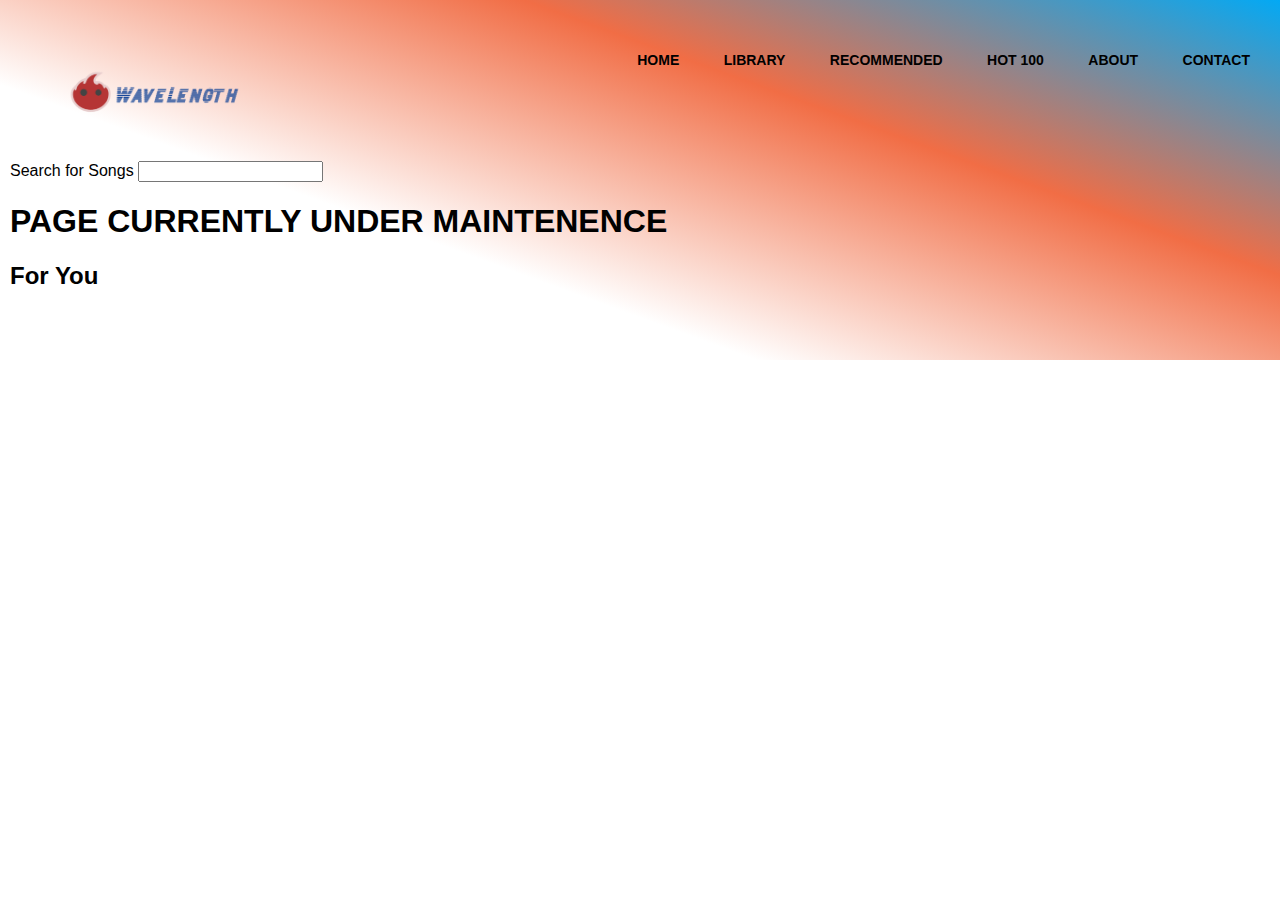
<file: HomePage.html>
<!DOCTYPE html>
<html lang="en">
<head> 

   <title>WaveLength</title>  
   <link rel="shortcut icon" type="x-icon" href="betterlogo.png">
   <link rel="stylesheet" href="style.css"></head>
   <meta name="viewport" content="width=device-width, initial-scale=1">
   <link href="style.css" rel="stylesheet">
  
</head> 
<head>
   <meta name="viewport" content="width=device-width, initial-scale=1">
   <link rel="stylesheet" href="style.css">
   </head>
   <body>  
     
   <div id="navbar"> 
      <a href="index.html"><img src="better.png" alt="logo" height="90
         "></a>
   
     <div id="navbar-right"> 
       
       <a href ="HomePage.html">Home</a>
       <a href ="library.html">Library</a>
       <a href ="#">Recommended</a>
       <a href ="hot100.html">Hot 100</a>
       <a href ="#">About</a>
       <a href ="#">Contact</a>
   </div> 
   <p><centre><div class="search-wrapper">
     <label for="search">Search for Songs</label>
     <input type="search"</centre> </p>
   </div>
   
    
   <script>
   window.onscroll = function() {scrollFunction()};
   function scrollFunction() {
     if (document.body.scrollTop > 50 || document.documentElement.scrollTop > 50) {
       document.getElementById("navbar").style.padding = "15px 10px";
       document.getElementById("logo").style.fontSize = "20px";
     } else {
       document.getElementById("navbar").style.padding = "50px 10px";
       document.getElementById("logo").style.fontSize = "35px";
     }
   }
   </script>
   </body> 
   <h1>PAGE CURRENTLY UNDER MAINTENENCE</h1> 
   <script>

    alert("Page Currently Under Maintainence");

    </script>
<h2>For You</h2> 

 <body> 
</html>
</file>
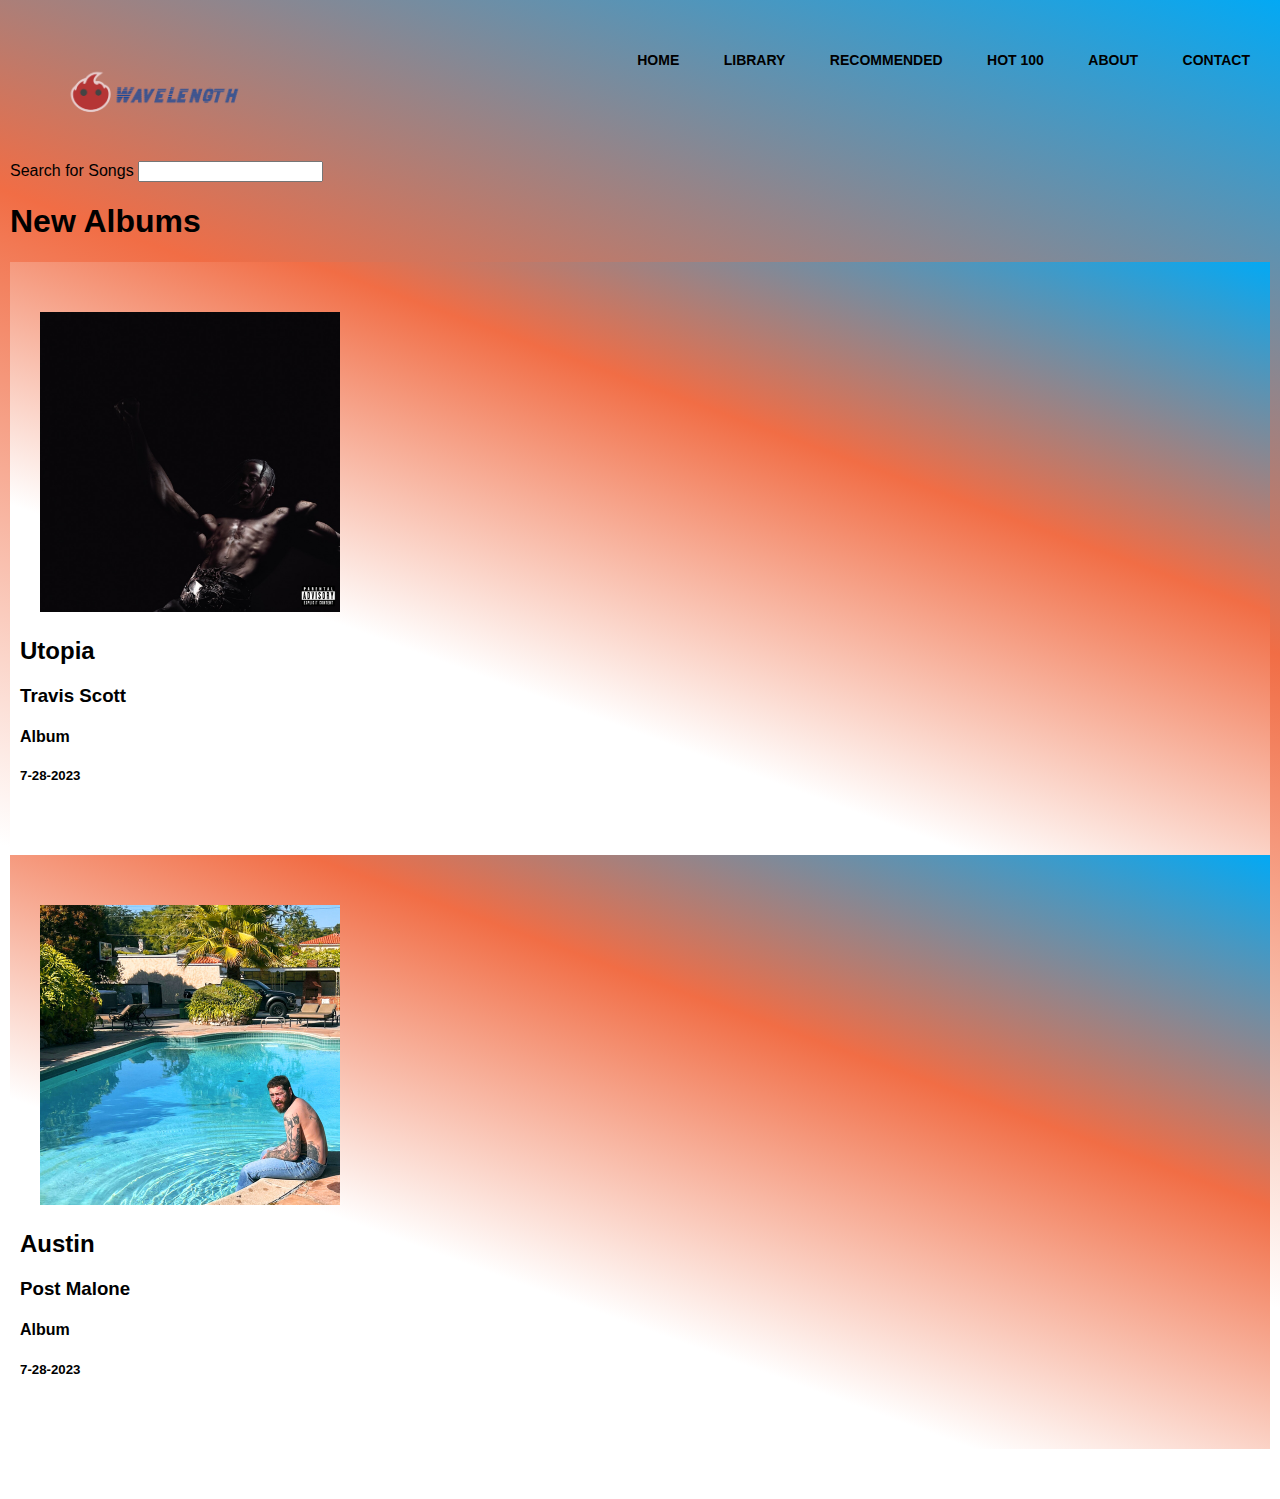
<file: library.html>
<!DOCTYPE html>
<html lang="en">
<head> 
    <title>Library</title>
    <link rel="shortcut icon" type="x-icon" href="betterlogo.png">
    <link rel="stylesheet" href="style.css"></head>
    <meta name="viewport" content="width=device-width, initial-scale=1">
        <link href="style.css" rel="stylesheet">
    
</head>
<body>
    <div id="navbar"> 
        <a href="index.html"><img src="better.png" alt="logo" height="90
            "></a>
      
        <div id="navbar-right"> 
          
          <a href ="HomePage.html">Home</a>
          <a href ="library.html">Library</a>
          <a href ="#">Recommended</a>
          <a href ="hot100.html">Hot 100</a>
          <a href ="#">About</a>
          <a href ="#">Contact</a>
      </div> 
      <p><centre><div class="search-wrapper">
        <label for="search">Search for Songs</label>
        <input type="search"</centre> </p>
      </div> 
      <script>
        window.onscroll = function() {scrollFunction()};
        function scrollFunction() {
          if (document.body.scrollTop > 50 || document.documentElement.scrollTop > 50) {
            document.getElementById("navbar").style.padding = "15px 10px";
            document.getElementById("logo").style.fontSize = "20px";
          } else {
            document.getElementById("navbar").style.padding = "50px 10px";
            document.getElementById("logo").style.fontSize = "35px";
          }
        }
        </script> 
        
        <body>
<h1>New Albums</h1> 
<div id="navbar"><div class="artwork">

  <a href="utopia.html"><img src="utopia.jpg" height="300"></a> 
  
  
  </div>
  <div><h2>Utopia</h2> 
    <h3>Travis Scott</h3>
  <h4>Album
      
  </h4> 
  <h5>7-28-2023</h5>
  </div></div>
  <div id="navbar"><div class="artwork">

    <a href="austin.html"><img src="austion.jpg" height="300"></a> 
    
    
    </div>
    <div><h2>Austin</h2> 
      <h3>Post Malone</h3>
    <h4>Album
        
    </h4> 
    <h5>7-28-2023</h5>
    </div></div>



          
        </body>

       
</body>
</html>
</file>
<file: style.css>
.soundcloud-container {
    background-color: #f2f2f2;
    padding: 20px;
  }
  
  /* Track title styles */
  .soundcloud-container h2 {
    font-size: 24px;
    color: #333;
  }
  
  /* Player styles */
  .soundcloud-container .player {
    background-color: #fff;
    border: 1px solid #ccc;
    padding: 10px;
  }
  
  /* Player controls styles */
  .soundcloud-container .player .controls {
    display: flex;
    justify-content: space-between;
    align-items: center;
  }
  
  .soundcloud-container .player .controls .play-btn {
    background-color: #33a3ff;
    color: #fff;
    padding: 5px 10px;
    border-radius: 4px;
    cursor: pointer;
  }
  
  .soundcloud-container .player .controls .play-btn:hover {
    background-color: #33a3ff;
  }
  
  /* Track artwork styles */
  .soundcloud-container .artwork {
    margin-top: 20px;
  }
  
  .soundcloud-container .artwork img {
    max-width: 100%;
  } 

  #search-wapper{
   display:flex; 
   flex-direction: column; 
   gap: .25rem; 
   background-color: #33a3ff;


  } 

  * {box-sizing: border-box;}
 
  body { 
    margin: 0;
    font-family: Arial, Helvetica, sans-serif;
  }
  #headernavbar{
overflow: hidden; 
background: linear-gradient(20deg, #ffffff, #ffffff,#f16d45,#03a9f4);
background-size: 25%;
padding: 50px 10px;
transition: 0.8s; 


}
#wavetexts a {
  float: left;
  color: #000000;
  text-align: center;
  padding: 12px 20px;
  text-decoration: none;
  font-size: 14px; 
  text-transform: uppercase;
  font-weight: bold;
  line-height: 20px;
  border-radius: 4px; 
  border-color: #000000; 
  
}
#wavetexts a:hover {

  background-color: dodgerblue;
  box-shadow: #333;

}

  
   
  #navbar {
    
    overflow: hidden;
   background: linear-gradient(20deg, #ffffff, #ffffff, #f16d45, #03a9f4);
   background-size: 100%;
    padding: 50px 10px;
    transition: 0.8s; 
    width: 100;
    top: 0;
    z-index: 99;
  } 
  #navbar-slot {
    
    overflow: hidden;
   background: linear-gradient(20deg, #ffffff, #ffffff, #f16d45, #03a9f4);
   background-size: 100%;
    padding: 50px 10px;
    transition: 0.8s; 
    height: 20mm; 
    width: 100;
    top: 0;
    z-index: 99;
  } 

   
  #navbar a {
    
    color: #000000;
   
    padding: 12px 20px;
    text-decoration:none ;
    font-size: 14px; 
    text-transform: uppercase;
    font-weight: bold;
    line-height: 20px;
    border-radius: 4px; 
    border-color: #000000; 

   
  }
  


  
  #navbar2 a {
    float: left;
    color: #000000;
    text-align: center;
    padding: 12px 20px;
    text-decoration: none;
    font-size: 14px; 
    text-transform: uppercase;
    font-weight: bold;
    line-height: 20px;
    border-radius: 4px; 
    border-color: #000000; 
   
  background:linear-gradient(20deg, #03a9f4, #f16d45);
  box-shadow: #333;
   
  }
  #navbar #logo {
    font-size: 35px;
    font-weight: bold;
    transition: 0.4s;
  }
   
  #navbar a:hover {
   
    box-shadow: #333;
    color: #03a9f4;
    background: size auto;; 
    background-color: #f16d45;
    
  }
  #navbar-slot{
    height: 20mm;

  }
   
  #navbar-right {
    float: right;
  }
   
  @media screen and (max-width: 580px) {
    #navbar {
      padding: 20px 10px !important;
    }
    #navbar a {
      float: none;
      display: block;
      text-align: right;
      
    }
    #navbar-right {
      float: none;
      
    }
  } 

 header .menu_side, .song_side {
  position:relative;
  width: 25%;
  height: 90%; 
  border: 1px solid #fff;


 } 
 input[type="range"] {
  position: relative;
  width: 48%;
  margin: 0;
  padding: 0;
  height: 19px;
  margin: 30px 2.5% 20px 2.5%;
  float: left;
  outline: none;
}
input[type="range"]::-webkit-slider-runnable-track {
  width: 100%;
  height: 3px;
  cursor: pointer;
  background: linear-gradient(to right, rgba(0, 125, 181, 0.6) var(--buffered-width), rgba(0, 125, 181, 0.2) var(--buffered-width));
}
input[type="range"]::before {
  position: absolute;
  content: "";
  top: 8px;
  left: 0;
  width: var(--seek-before-width);
  height: 3px;
  background-color: #007db5;
  cursor: pointer;
}
input[type="range"]::-webkit-slider-thumb {
  position: relative;
  -webkit-appearance: none;
  box-sizing: content-box;
  border: 1px solid #007db5;
  height: 15px;
  width: 15px;
  border-radius: 50%;
  background-color: #fff;
  cursor: pointer;
  margin: -7px 0 0 0;
}
input[type="range"]:active::-webkit-slider-thumb {
  transform: scale(1.2);
  background: #007db5;
}
input[type="range"]::-moz-range-track {
  width: 100%;
  height: 3px;
  cursor: pointer;
  background: linear-gradient(to right, rgba(0, 125, 181, 0.6) var(--buffered-width), rgba(0, 125, 181, 0.2) var(--buffered-width));
}
input[type="range"]::-moz-range-progress {
  background-color: #007db5;
}
input[type="range"]::-moz-focus-outer {
  border: 0;
}
input[type="range"]::-moz-range-thumb {
  box-sizing: content-box;
  border: 1px solid #007db5;
  height: 15px;
  width: 15px;
  border-radius: 50%;
  background-color: #fff;
  cursor: pointer;
}
input[type="range"]:active::-moz-range-thumb {
  transform: scale(1.2);
  background: #007db5;
}
input[type="range"]::-ms-track {
  width: 100%;
  height: 3px;
  cursor: pointer;
  background: transparent;
  border: solid transparent;
  color: transparent;
}
input[type="range"]::-ms-fill-lower {
  background-color: #007db5;
}
input[type="range"]::-ms-fill-upper {
  background: linear-gradient(to right, rgba(0, 125, 181, 0.6) var(--buffered-width), rgba(0, 125, 181, 0.2) var(--buffered-width));
}
input[type="range"]::-ms-thumb {
  box-sizing: content-box;
  border: 1px solid #007db5;
  height: 15px;
  width: 15px;
  border-radius: 50%;
  background-color: #fff;
  cursor: pointer;
}
input[type="range"]:active::-ms-thumb {
  transform: scale(1.2);
  background: #007db5;
}
#playbutton audio::-webkit-media-controls-panel{
background: linear-gradient(20deg,#03a9f4,#f16d45);
border: #03a9f4;
}
#progress {
  -webkit-appearance: none;
  width: 100%; /* Corrected width value */
  height: 8px;
  background: #f16d45;
  border-radius: 4px;
  margin: 40px 0;
  background-position: center;
  justify-content: center;
}
#progress:hover {
  width: 100%; /* Adjust the width as needed */
  height: 17px;
  background: #f16d45;
  border-radius: 4px;
  margin: 40px 0;
  background-position: center;
}



/* You can center the progress bar using margin:auto or other methods if needed */


#progress::-webkit-slider-thumb { /* Remove the space between #progress and :: */
  -webkit-appearance: none;
  background: #f16d45;
  width: 10px;
  height: 10px;
  border-radius: 50%;
  border: 8px solid #fff;
  box-shadow: 0 5px 5px #632917;
}
.wavecontrols{
display: flex;
justify-content: center;
align-items: center;


}
.wavecontrols div{
width: 60px;
height: 60px;
margin: 20px;
background: #fff;
display: inline-flex;
align-items: center;
justify-content: center;
border-radius: 50%;
color: #f16d45;
box-shadow: 0 10px 20px #632917;
cursor: pointer;
}
.wavecontrols div:nth-child(2){
transform: scale(1.5);
background: #f16d45;
color: #fff;


}
</file>
